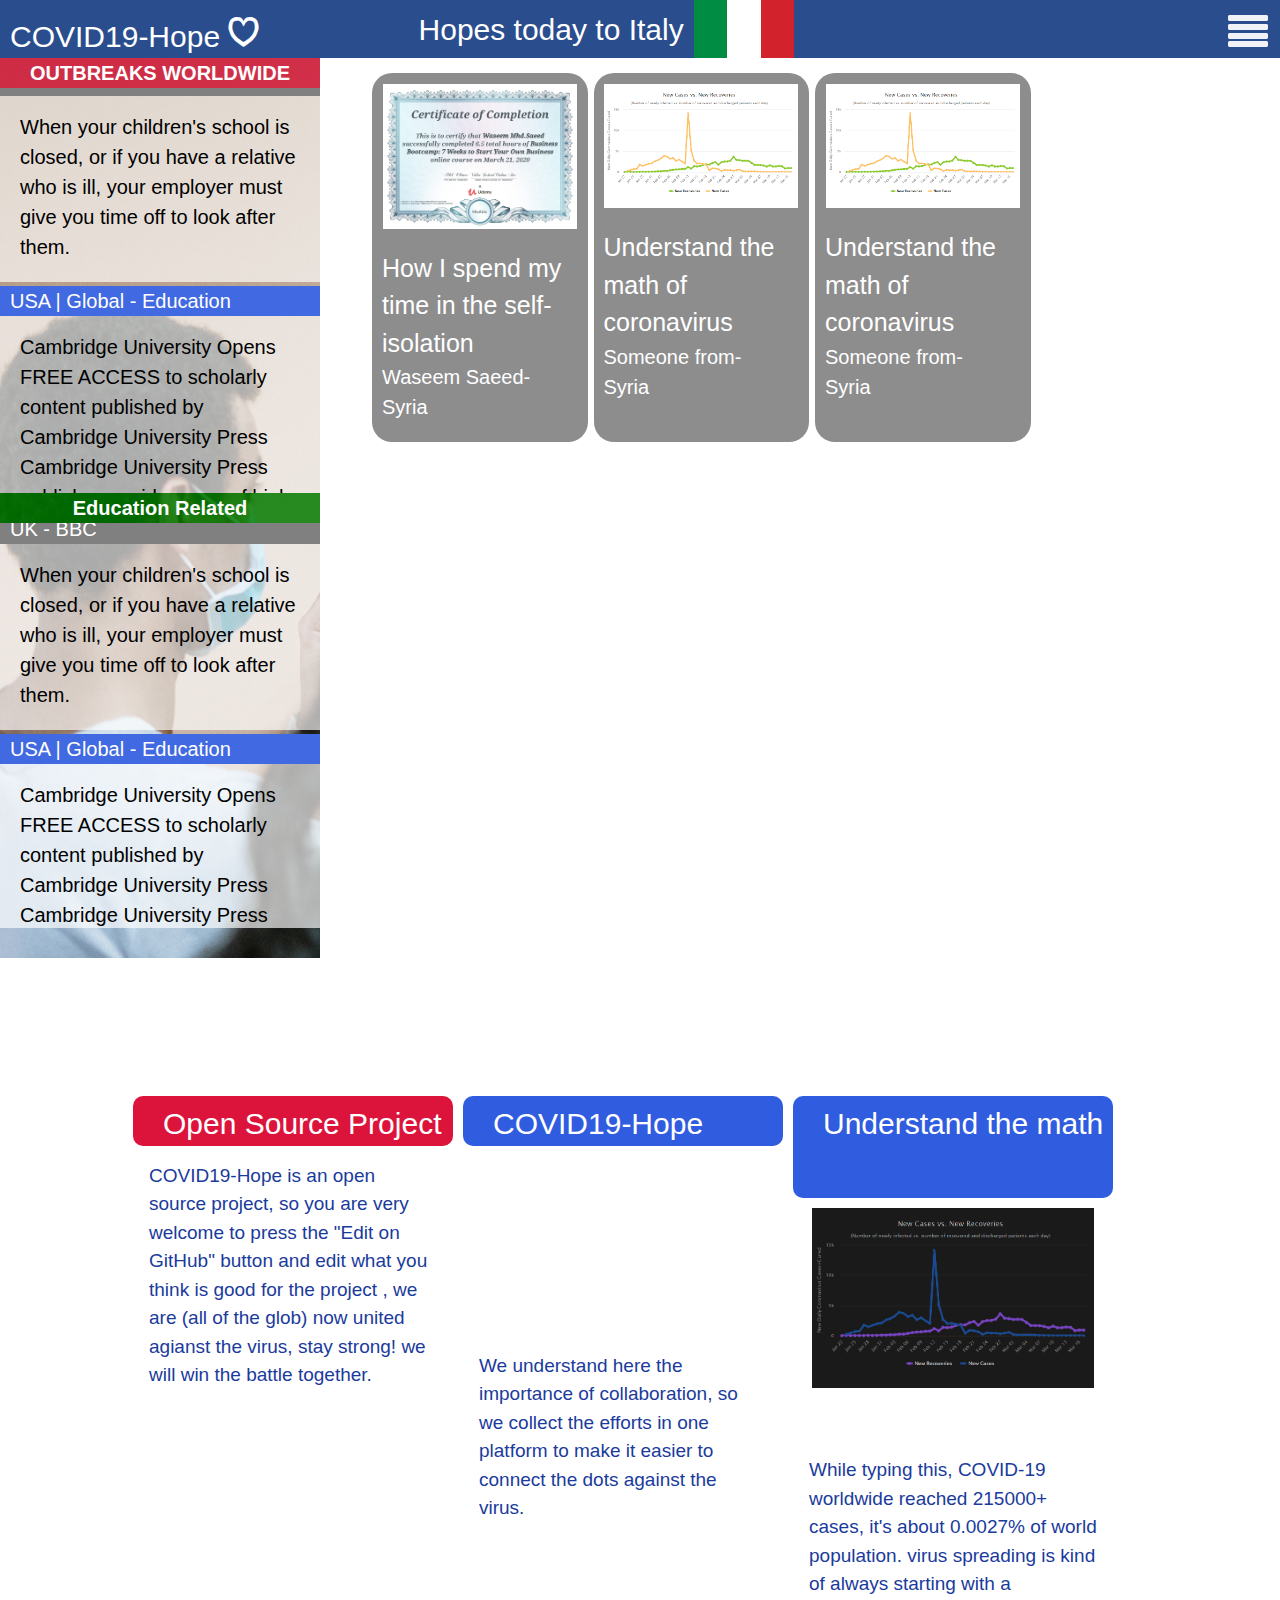
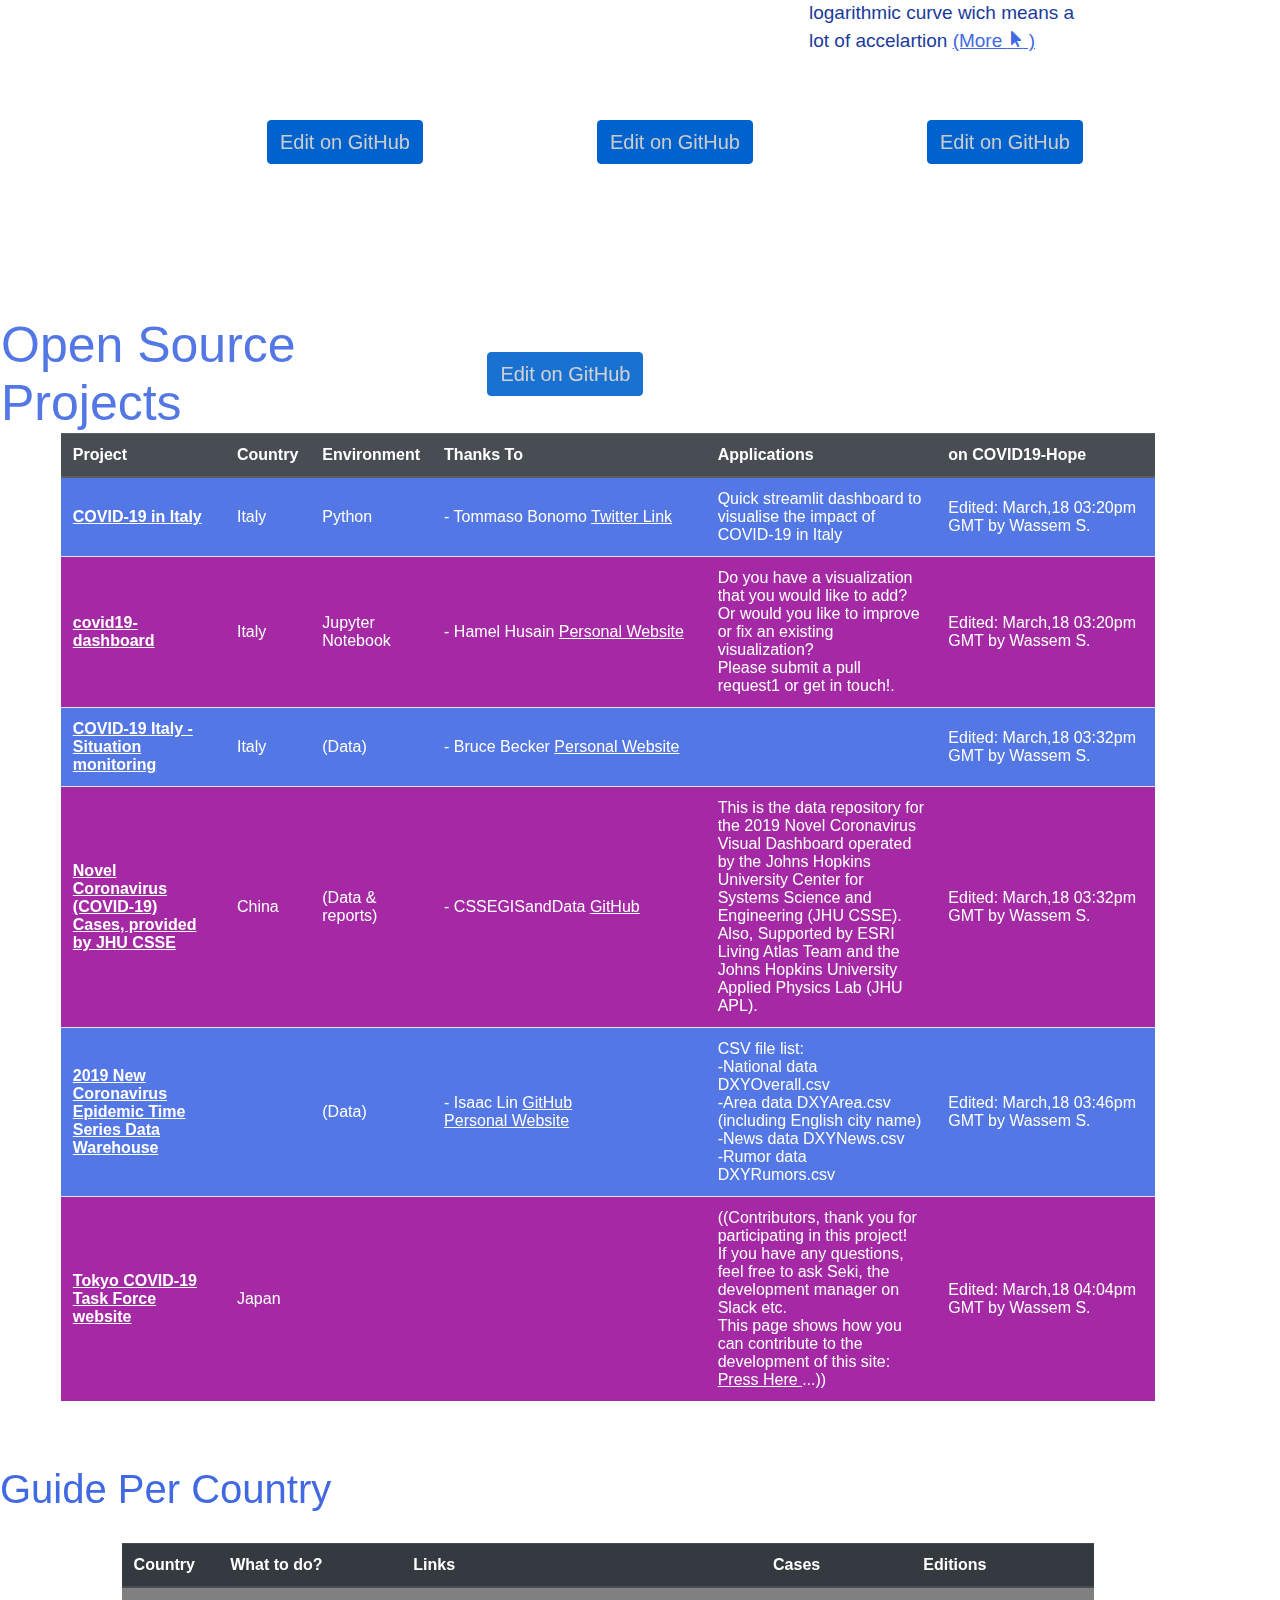
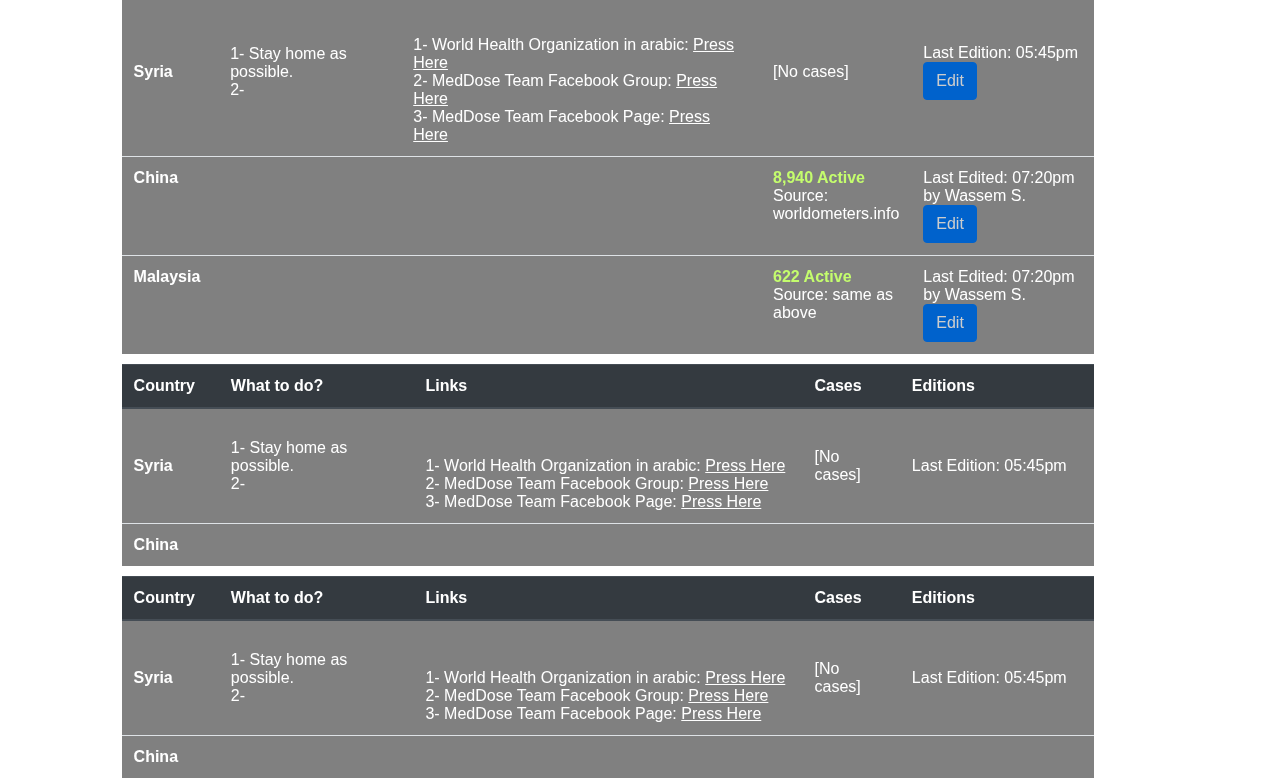
<file: index.htm>
<link rel="stylesheet" href="./font/css/leCafeTech2.css">
<link rel="stylesheet" href="./font/css/cov.css">

<script src="https://ajax.googleapis.com/ajax/libs/jquery/1.12.4/jquery.min.js"></script>
<!-- Latest compiled and minified CSS -->
<link rel="stylesheet" href="https://stackpath.bootstrapcdn.com/bootstrap/4.3.1/css/bootstrap.min.css" integrity="sha384-ggOyR0iXCbMQv3Xipma34MD+dH/1fQ784/j6cY/iJTQUOhcWr7x9JvoRxT2MZw1T" crossorigin="anonymous">
<script src="https://code.jquery.com/jquery-3.3.1.slim.min.js" integrity="sha384-q8i/X+965DzO0rT7abK41JStQIAqVgRVzpbzo5smXKp4YfRvH+8abtTE1Pi6jizo" crossorigin="anonymous"></script>
<script src="https://cdnjs.cloudflare.com/ajax/libs/popper.js/1.14.7/umd/popper.min.js" integrity="sha384-UO2eT0CpHqdSJQ6hJty5KVphtPhzWj9WO1clHTMGa3JDZwrnQq4sF86dIHNDz0W1" crossorigin="anonymous"></script>
<script src="https://stackpath.bootstrapcdn.com/bootstrap/4.3.1/js/bootstrap.min.js" integrity="sha384-JjSmVgyd0p3pXB1rRibZUAYoIIy6OrQ6VrjIEaFf/nJGzIxFDsf4x0xIM+B07jRM" crossorigin="anonymous"></script>

<link rel="stylesheet" href="./style.css">

<body onscroll="sc()">
  <div id="newNav">
    <div id="navBtns">
      <a href="#guide"><button class="new hope-btn navbtn-logo" style="background-color:rgba(220, 20, 60, 1)">Guide by Country</button></a>
      <a href="#open-source-prjs"><button class="hope-btn new navbtn-logo">
          Share-Quarantine!
        </button></a>
      <a href="#open-source-prjs"><button class="new hope-btn navbtn-logo">
          Global Efforts
        </button></a>
    </div>
  </div>

  <div id="navBar" style="font-size: 30px;">
    <p id="headline">COVID19-Hope <span style="font-family: leCafeTech2;">H</span> </p>
    <span id="pray">Hopes today to Italy <img id="flag" src="./italy-flag.jpg" alt=""></span>
    <button class="hope-btn" id="openNav">A</button>
  </div>

  <div id="intro" style="overflow-y: hidden;" class="container">
    <div class="row" style="width: 100vw; margin: 0px; padding: 0px; min-height: 100vh">
      <div id="intro1" class="col-lg-3 col-12" style="overflow: hidden; padding: 0px">
        <div id="outbreak" class="row" style="width: 100%; margin-left: 0px; margin: 0px; height: 90%">
            <div class="outb-cont col-lg-12 col-6" id="outb-cont" style="height: 50%; width: 100%; padding: 0px">
              <p id="outbreak-header" class="outbreak-header">OUTBREAKS WORLDWIDE</p>
              <div id="outbreak-body">
              </div>
            </div>
            <div class="outb-cont col-lg-12 col-6" id="out-edu" style="height: 50%; margin-top: 30px; padding: 0px">
              <p id="outbreak-header" class="outbreak-header" style="background-color: rgba(0, 128, 0, 0.808);">Education Related</p>
              <div id="outbreak-body-edu">
              </div>
            </div>
        </div>
      </div>
      <div id="intro2" class="col-lg-9 col-12" style="position: relative; padding: 5%; padding-top: 1%; background-color: white; height: 100vh">
        <div class="row" id="bloger">
        
        </div>
      </div>
    </div>
  </div>

  <div style="min-height: 100vh; width: 100vw; padding-top: 1.2in; display: grid" id="mainTable">
        <div id="mn-row" class="row" style="width: 100vw; margin-left: 10vw; padding-top: 2vh; height: 90%">
          
          <div id="hope" style="margin: 5px" class="col col-lg-3 col-10">
            <div id="hope-header" style="background-color: crimson;">
              <span>Open Source Project</span>
            </div>
            <p class="hope-content">
              COVID19-Hope is an open source project, so you are very welcome to press the "Edit on GitHub" 
              button and edit what you think is good for the project
              , we are (all of the glob) now united agianst the virus, stay strong! we will win the battle together.
             </p>
            <a style="position: absolute; bottom: 10px; right: 30px" target="_blank" href="https://github.com/WaseemSSaeed/covid19-hope/blob/master/index.htm">
              <button class="btn btn-primary" style="font-size: 20px;">Edit on GitHub</button>
            </a>
          </div>
          
          <div id="hope" style="margin: 5px" class="col col-lg-3 col-10">
            <div id="hope-header">
              <span>COVID19-Hope</span>
            </div>
            <iframe class="hope-img" width="90%" height="180px" style="margin-left: 5%; margin-top: 10px" src="https://www.youtube.com/embed/mOV1aBVYKGA" frameborder="0"
            allow="accelerometer; autoplay; encrypted-media; gyroscope; picture-in-picture" allowfullscreen></iframe>
            <p class="hope-content" id="hc-about">
              <script src="./loads/content-about.js"></script>
            </p>
            <a style="position: absolute; bottom: 10px; right: 30px" target="_blank" href="https://github.com/WaseemSSaeed/covid19-hope/blob/master/loads/content-about.js">
              <button class="btn btn-primary" style="font-size: 20px;">Edit on GitHub</button>
            </a>
          </div>
          
          <div id="hope" style="margin: 5px; display: grid" class="col col-lg-3 col-10">
            <div id="hope-header">
              <span>Understand the math</span>
            </div>
            <img class="hope-img" src="./img/worldometers_graph.PNG" style="filter:invert(90%); height: 180px; margin: auto; margin-top: 10px" alt="">
            <p class="hope-content" style="padding-bottom: 50px;">
              <script src="./loads/hope-content-math.js"></script>
              </p>
            <a style="position: absolute; bottom: 10px; right: 30px" target="_blank" href="https://github.com/WaseemSSaeed/covid19-hope/blob/master/loads/hope-content-math.js">
              <button class="btn btn-primary" style="font-size: 20px;">Edit on GitHub</button>
            </a>
          </div>

        </div>
  </div>

  
  <div id="open-source-prjs" style="position: relative; margin-top: 0px; min-height: 100vh; display: grid; z-index: 1">
    <table>
      <tr>
        <td>
          <span style="font-size: 50px; color: royalblue; margin-bottom: -100px">Open Source Projects</span>
        </td>
        <td style="width: 60%;">
          <a style="float:left" href="https://github.com/WaseemSSaeed/covid19-hope/blob/master/index.htm">
            <button class="btn btn-primary" style="font-size: 20px;">Edit on GitHub</button>
          </a>
        </td>
      </tr>
    </table>

    <div id="tPrjs">
      <table id="prjs" class="table" style="width: 90%; margin: auto; background-color:grey; margin-top: 0px">
        <thead class="thead-dark">
          <tr>
            <th scope="col">Project</th>
            <th scope="col">Country</th>
            <th scope="col">Environment</th>
            <th scope="col">Thanks To</th>
            <th scope="col">Applications</th>
            <th scope="col">on COVID19-Hope</th>
          </tr>
        </thead>
        <tbody style="color: white; z-index: 10">
          <tr id="Tommaso-Bonomo" style="background-color: royalblue">
            <th scope="row" style="width: 15%; vertical-align: middle">
              <a href="https://github.com/tommasobonomo/covid19-italy" target="_blank">
                COVID-19 in Italy
              </a>
            </th>
            <td style="vertical-align: middle;">
              Italy
            </td>
            <td style="vertical-align: middle; width: 5%">
              Python
            </td>
            <td style="width: 25%; vertical-align:middle">
              - Tommaso Bonomo <a target="_blank" href="https://twitter.com/tommybonomo">Twitter Link</a><br>
            </td>
            <td style="vertical-align: middle;">Quick streamlit dashboard to visualise the impact of COVID-19 in Italy
            </td>
            <td style="vertical-align: middle; width: 20%">
              Edited: March,18 03:20pm GMT by Wassem S.
              <br>
            </td>
          </tr>
          <!--=====================================================================================-->
          <tr id="covid19-dashboard" style="background-color:rgb(156, 18, 156)">
            <th scope="row" style="width: 10%; vertical-align: middle">
              <a href="https://github.com/machine-learning-apps/covid19-dashboard" target="_blank">
                covid19-dashboard
              </a>
            </th>
            <td style="vertical-align: middle;">Italy</td>
            <td style="vertical-align: middle">
              Jupyter Notebook
            </td>
            <td style="vertical-align:middle">
              - Hamel Husain <a target="_blank" href="http://hamel.io/">Personal Website</a><br>
            </td>
            <td style="vertical-align: middle;">
              Do you have a visualization that you would like to add? Or would you like to improve or fix an existing visualization?
              <br>Please submit a pull request1 or get in touch!.
            </td>
            <td style="vertical-align: middle; width: 20%">
              Edited: March,18 03:20pm GMT by Wassem S.
              <br>
            </td>
          </tr>
          <!--=====================================================================================-->
          <tr id="covid19-dashboard" style="background-color:royalblue">
            <th scope="row" style="width: 10%; vertical-align: middle">
              <a href="https://github.com/pcm-dpc/COVID-19" target="_blank">
                COVID-19 Italy - Situation monitoring
              </a>
            </th>
            <td style="vertical-align: middle;">Italy</td>
            <td style="vertical-align: middle">
              (Data)
            </td>
            <td style="vertical-align:middle">
              - Bruce Becker <a target="_blank" href="https://brucellino.github.io/">Personal Website</a><br>
            </td>
            <td style="vertical-align: middle;">
              
            </td>
            <td style="vertical-align: middle; width: 20%">
              Edited: March,18 03:32pm GMT by Wassem S.
              <br>
            </td>
          </tr>
          <!--=====================================================================================-->
          <tr id="covid19-dashboard" style="background-color:rgb(156, 18, 156)">
            <th scope="row" style="width: 10%; vertical-align: middle">
              <a href="https://github.com/CSSEGISandData/COVID-19" target="_blank">
                Novel Coronavirus (COVID-19) Cases, provided by JHU CSSE
              </a>
            </th>
            <td style="vertical-align: middle;">
              China
            </td>
            <td style="vertical-align: middle">
              (Data & reports)
            </td>
            <td style="vertical-align:middle">
              - CSSEGISandData <a target="_blank" href="https://github.com/CSSEGISandData">GitHub</a><br>
            </td>
            <td style="vertical-align: middle;">
              This is the data repository for the 2019 Novel Coronavirus Visual Dashboard operated by the
              Johns Hopkins University Center for Systems Science and Engineering (JHU CSSE).
              <br>Also, Supported by ESRI Living Atlas Team and the Johns Hopkins University Applied Physics Lab (JHU APL).
            </td>
            <td style="vertical-align: middle; width: 20%">
              Edited: March,18 03:32pm GMT by Wassem S.
              <br>
            </td>
          </tr>

          <!--=====================================================================================-->
          <tr id="covid19-dashboard" style="background-color: royalblue">
            <th scope="row" style="width: 10%; vertical-align: middle">
              <a href="https://github.com/BlankerL/DXY-COVID-19-Data" target="_blank">
                2019 New Coronavirus Epidemic Time Series Data Warehouse
              </a>
            </th>
            <td style="vertical-align: middle;">
              
            </td>
            <td style="vertical-align: middle">
              (Data)
            </td>
            <td style="vertical-align:middle">
              - Isaac Lin <a target="_blank" href="https://github.com/BlankerL">GitHub</a><br>
              <a target="_blank" href="https://isaaclin.cn/">Personal Website</a>
            </td>
            <td style="vertical-align: middle;">
              CSV file list:<br>
              -National data DXYOverall.csv<br>
              -Area data DXYArea.csv (including English city name)<br>
              -News data DXYNews.csv<br>
              -Rumor data DXYRumors.csv<br>
            </td>
            <td style="vertical-align: middle; width: 20%">
              Edited: March,18 03:46pm GMT by Wassem S.
              <br>
            </td>
          </tr>

          <!--=====================================================================================-->
          <tr id="covid19-dashboard" style="background-color: rgb(156, 18, 156)">
            <th scope="row" style="width: 10%; vertical-align: middle">
              <a href="https://github.com/tokyo-metropolitan-gov/covid19/blob/development/README_EN.md" target="_blank">
                Tokyo COVID-19 Task Force website
              </a>
            </th>
            <td style="vertical-align: middle;">
              Japan
            </td>
            <td style="vertical-align: middle">
              
            </td>
            <td style="vertical-align:middle">
              
            </td>
            <td style="vertical-align: middle;">
              ((Contributors, thank you for participating in this project!
              <br>If you have any questions, feel free to ask Seki, the development manager on Slack etc.
              <br>This page shows how you can contribute to the development of this site: <a href="https://github.com/tokyo-metropolitan-gov/covid19/blob/development/.github/CONTRIBUTING_EN.md" target="_blank">
                Press Here
              </a>...))
            </td>
            <td style="vertical-align: middle; width: 20%">
              Edited: March,18 04:04pm GMT by Wassem S.
              <br>
            </td>
          </tr>
        </tbody>
      </table>
    </div>
    
  </div>

  <div id="guide" style="position: relative; margin-top: 0px; height: 100vh; display: grid; z-index: 1">
    <span style="font-size: 40px; color: royalblue">Guide Per Country</span><br>
    <div id="tGuide">
      <table id="asia" class="table" style="width: 80%; margin: auto; background-color:grey; margin-bottom: 10px">
        <thead class="thead-dark">
          <tr>
            <th scope="col">Country</th>
            <th scope="col">What to do?</th>
            <th scope="col">Links</th>
            <th scope="col">Cases</th>
            <th scope="col">Editions</th>
          </tr>
        </thead>
        <tbody style="color: white; z-index: 10">
          <tr id="syria">
            <th scope="row" style="width: 10%; vertical-align: middle">Syria</th>
            <td style="vertical-align: middle; width: 20%">
              1- Stay home as possible.<br>
              2- 
            </td>
            <td style="width: 40%;"><br><br>
              1- World Health Organization in arabic: <a target="_blank" href="https://www.who.int/ar">Press Here</a><br>
              2- MedDose Team Facebook Group: <a target="_blank" href="https://facebook.com/groups/206948352678186">Press Here</a><br>
              3- MedDose Team Facebook Page: <a target="_blank" href="https://facebook.com/medicine.pharma.dentist/">Press Here</a><br>
            </td>
            <td style="vertical-align: middle;">[No cases]</td>
            <td style="vertical-align: middle; width: 20%">
              Last Edition: 05:45pm
              <br>
              <a href="https://github.com/WaseemSSaeed/covid19-hope/blob/master/index.htm"><button class="btn btn-primary">Edit</button></a>
            </td>
          </tr>
          <tr id="china">
            <th scope="row">China</th>
            <td></td>
            <td></td>
            <td>
              <span style="font-weight: bold; color:rgb(196, 253, 109)"> 8,940	Active</span><br>
              Source: worldometers.info
            </td>
            <td>
              Last Edited: 07:20pm<br>
              by Wassem S.<br>
              <a href="https://github.com/WaseemSSaeed/covid19-hope/blob/master/index.htm"><button class="btn btn-primary">Edit</button></a>
            </td>
          </tr>
          <tr id="malaysia">
            <th scope="row">Malaysia</th>
            <td></td>
            <td></td>
            <td>
              <span style="font-weight: bold; color:rgb(196, 253, 109)"> 622	Active</span><br>
              Source: same as above
            </td>
            <td>
              Last Edited: 07:20pm<br>
              by Wassem S.<br>
              <a href="https://github.com/WaseemSSaeed/covid19-hope/blob/master/index.htm"><button class="btn btn-primary">Edit</button></a>
            </td>
          </tr>
        </tbody>
      </table>

      <table id="africa" class="table" style="width: 80%; margin: auto; margin-top: 0px; background-color:grey; margin-bottom: 10px">
        <thead class="thead-dark">
          <tr>
            <th scope="col">Country</th>
            <th scope="col">What to do?</th>
            <th scope="col">Links</th>
            <th scope="col">Cases</th>
            <th scope="col">Editions</th>
          </tr>
        </thead>
        <tbody style="color: white; z-index: 10">
          <tr>
            <th scope="row" style="width: 10%; vertical-align: middle">Syria</th>
            <td style="vertical-align: middle; width: 20%">
              1- Stay home as possible.<br>
              2- 
            </td>
            <td style="width: 40%;"><br><br>
              1- World Health Organization in arabic: <a target="_blank" href="https://www.who.int/ar">Press Here</a><br>
              2- MedDose Team Facebook Group: <a target="_blank" href="https://facebook.com/groups/206948352678186">Press Here</a><br>
              3- MedDose Team Facebook Page: <a target="_blank" href="https://facebook.com/medicine.pharma.dentist/">Press Here</a><br>
            </td>
            <td style="vertical-align: middle;">[No cases]</td>
            <td style="vertical-align: middle; width: 20%">Last Edition: 05:45pm</td>
          </tr>
          <tr>
            <th scope="row">China</th>
            <td></td>
            <td></td>
            <td></td>
            <td></td>
          </tr>
        </tbody>
      </table>

      <table id="europe" class="table" style="width: 80%; margin: auto; margin-top: 0px; background-color:grey">
        <thead class="thead-dark">
          <tr>
            <th scope="col">Country</th>
            <th scope="col">What to do?</th>
            <th scope="col">Links</th>
            <th scope="col">Cases</th>
            <th scope="col">Editions</th>
          </tr>
        </thead>
        <tbody style="color: white; z-index: 10">
          <tr>
            <th scope="row" style="width: 10%; vertical-align: middle">Syria</th>
            <td style="vertical-align: middle; width: 20%">
              1- Stay home as possible.<br>
              2- 
            </td>
            <td style="width: 40%;"><br><br>
              1- World Health Organization in arabic: <a target="_blank" href="https://www.who.int/ar">Press Here</a><br>
              2- MedDose Team Facebook Group: <a target="_blank" href="https://facebook.com/groups/206948352678186">Press Here</a><br>
              3- MedDose Team Facebook Page: <a target="_blank" href="https://facebook.com/medicine.pharma.dentist/">Press Here</a><br>
            </td>
            <td style="vertical-align: middle;">[No cases]</td>
            <td style="vertical-align: middle; width: 20%">Last Edition: 05:45pm</td>
          </tr>
          <tr>
            <th scope="row">China</th>
            <td></td>
            <td></td>
            <td></td>
            <td></td>
          </tr>
        </tbody>
      </table>
    </div>
    
  </div>
</body>

<script src="https://ajax.googleapis.com/ajax/libs/jquery/3.4.1/jquery.min.js"></script>
<script src="./loads/news/newsData.js"></script>
<script>
  var i = 0;
  while(i != nData.length){
    document.getElementById('outbreak-body').innerHTML += '\
                          <a style="text-decoration: unset" target="_blank" href="'+nData[i][3]+'">\
                          <div class="update" id="update">\
                            <p id="uph'+i+'" class="up-headline">' + nData[i][0] + ' - '+ nData[i][1] + '</p>\
                            <p class="up-content">' + nData[i][2] + '</p>\
                          </div></a>\
                          ';
    if(nData[i][4] == 'star'){
      id = "uph"+i;
      document.getElementById(id).style.backgroundColor = "crimson";
    }
    if(nData[i][4] == 'edu'){
      id = "uph"+i;
      document.getElementById(id).style.backgroundColor = "royalblue";
    }
    i++;
  }

  var i = 0;
  while(i != blogData.length){
    document.getElementById('bloger').innerHTML += '\
                              <div class="col-lg-3 col-5 hopeBlog">\
                                <img src="'+blogData[i][4]+'" style="width: 90%; margin: 5%" alt="">\
                                <div class="hopeBlog-header">\
                                  <a style="text-decoration: unset" target="_blank" href="'+blogData[i][3]+'">\
                                    <span class="hopeBlog-title">'+blogData[i][0]+'</span>\
                                    <span class="hopeBlog-subtitle">'+blogData[i][1] +'-'+ blogData[i][2]+'</span>\
                                  </a>\
                                </div>\
                              </div>';
                              i++;
  }

  var i = 0;
  while(i != nData.length){
    document.getElementById('outbreak-body-edu').innerHTML += '\
                          <a style="text-decoration: unset" target="_blank" href="'+nData[i][3]+'">\
                          <div class="update-edu" id="update-edu">\
                            <p id="uphedu'+i+'" class="up-headline">' + nData[i][0] + ' - '+ nData[i][1] + '</p>\
                            <p class="up-content">' + nData[i][2] + '</p>\
                          </div></a>\
                          ';
    if(nData[i][4] == 'star'){
      id = "uphedu"+i;
      document.getElementById(id).style.backgroundColor = "crimson";
    }
    if(nData[i][4] == 'edu'){
      id = "uphedu"+i;
      document.getElementById(id).style.backgroundColor = "royalblue";
    }
    i++;
  }
</script>
<script>
  function sc(){
    if($('body').scrollTop() > 50){
      document.getElementById('navBar').style.opacity = '90%';
    } if($('body').scrollTop() > 400){ 
      document.getElementById('navBar').style.opacity = '80%';
    } if($('body').scrollTop() > 600){ 
      document.getElementById('navBar').style.opacity = '70%';
    } if($('body').scrollTop() < 50) {
      document.getElementById('navBar').style.opacity = '100%';
    }
  }
  $('#newNav').hide(1);
  $('.new').click(function(){
    $('#newNav').slideUp(1000);
  });
  $('#openNav').click(function(){
    $('#newNav').slideDown(1000);
  });
  $('#newNav').click(function(){
    $('#newNav').slideUp(1000);
  });
  var s = 2;
  var sedu = 1;
  var ref = 1;
  var posEdu = 0;
  var fr = 290;
  setInterval(function(){
    document.getElementById("outbreak-body").scrollBy(0, s, {behavior: 'smooth'});
    document.getElementById("outbreak-body-edu").scrollBy(0, sedu, {behavior: 'smooth'});
    posEdu+=sedu;
    if($('#outbreak-body').scrollTop() > $('#outbreak').height()+fr) {
      setTimeout(function(){
          document.getElementById("outbreak-body").scrollTo(0, 0, {behavior: 'smooth'});
      },10);
    }
    if($('#outbreak-body-edu').scrollTop() > $('#outbreak').height()+fr) {
      setTimeout(function(){
          document.getElementById("outbreak-body-edu").scrollTo(0, 0, {behavior: 'smooth'});
      },10);
    }
},60);
  $('.update').mouseover(function(){
    s = 0;
  });
  $('.update').mouseleave(function(){
    s = ref;
  });
  $('.update-edu').mouseover(function(){
    sedu = 0;
  });
  $('.update-edu').mouseleave(function(){
    sedu = ref;
  });
  var isMobile = false; //initiate as false
  // device detection
  if(/(android|bb\d+|meego).+mobile|avantgo|bada\/|blackberry|blazer|compal|elaine|fennec|hiptop|iemobile|ip(hone|od)|ipad|iris|kindle|Android|Silk|lge |maemo|midp|mmp|netfront|opera m(ob|in)i|palm( os)?|phone|p(ixi|re)\/|plucker|pocket|psp|series(4|6)0|symbian|treo|up\.(browser|link)|vodafone|wap|windows (ce|phone)|xda|xiino/i.test(navigator.userAgent) 
      || /1207|6310|6590|3gso|4thp|50[1-6]i|770s|802s|a wa|abac|ac(er|oo|s\-)|ai(ko|rn)|al(av|ca|co)|amoi|an(ex|ny|yw)|aptu|ar(ch|go)|as(te|us)|attw|au(di|\-m|r |s )|avan|be(ck|ll|nq)|bi(lb|rd)|bl(ac|az)|br(e|v)w|bumb|bw\-(n|u)|c55\/|capi|ccwa|cdm\-|cell|chtm|cldc|cmd\-|co(mp|nd)|craw|da(it|ll|ng)|dbte|dc\-s|devi|dica|dmob|do(c|p)o|ds(12|\-d)|el(49|ai)|em(l2|ul)|er(ic|k0)|esl8|ez([4-7]0|os|wa|ze)|fetc|fly(\-|_)|g1 u|g560|gene|gf\-5|g\-mo|go(\.w|od)|gr(ad|un)|haie|hcit|hd\-(m|p|t)|hei\-|hi(pt|ta)|hp( i|ip)|hs\-c|ht(c(\-| |_|a|g|p|s|t)|tp)|hu(aw|tc)|i\-(20|go|ma)|i230|iac( |\-|\/)|ibro|idea|ig01|ikom|im1k|inno|ipaq|iris|ja(t|v)a|jbro|jemu|jigs|kddi|keji|kgt( |\/)|klon|kpt |kwc\-|kyo(c|k)|le(no|xi)|lg( g|\/(k|l|u)|50|54|\-[a-w])|libw|lynx|m1\-w|m3ga|m50\/|ma(te|ui|xo)|mc(01|21|ca)|m\-cr|me(rc|ri)|mi(o8|oa|ts)|mmef|mo(01|02|bi|de|do|t(\-| |o|v)|zz)|mt(50|p1|v )|mwbp|mywa|n10[0-2]|n20[2-3]|n30(0|2)|n50(0|2|5)|n7(0(0|1)|10)|ne((c|m)\-|on|tf|wf|wg|wt)|nok(6|i)|nzph|o2im|op(ti|wv)|oran|owg1|p800|pan(a|d|t)|pdxg|pg(13|\-([1-8]|c))|phil|pire|pl(ay|uc)|pn\-2|po(ck|rt|se)|prox|psio|pt\-g|qa\-a|qc(07|12|21|32|60|\-[2-7]|i\-)|qtek|r380|r600|raks|rim9|ro(ve|zo)|s55\/|sa(ge|ma|mm|ms|ny|va)|sc(01|h\-|oo|p\-)|sdk\/|se(c(\-|0|1)|47|mc|nd|ri)|sgh\-|shar|sie(\-|m)|sk\-0|sl(45|id)|sm(al|ar|b3|it|t5)|so(ft|ny)|sp(01|h\-|v\-|v )|sy(01|mb)|t2(18|50)|t6(00|10|18)|ta(gt|lk)|tcl\-|tdg\-|tel(i|m)|tim\-|t\-mo|to(pl|sh)|ts(70|m\-|m3|m5)|tx\-9|up(\.b|g1|si)|utst|v400|v750|veri|vi(rg|te)|vk(40|5[0-3]|\-v)|vm40|voda|vulc|vx(52|53|60|61|70|80|81|83|85|98)|w3c(\-| )|webc|whit|wi(g |nc|nw)|wmlb|wonu|x700|yas\-|your|zeto|zte\-/i.test(navigator.userAgent.substr(0,4))) { 
      isMobile = true;
      s = 5;
      sedu = 4;
      ref = 5;
      fr = 920;

      var x = document.getElementsByTagName("button");
      var i;
      for (i = 0; i < x.length; i++) {
        x[i].style.fontSize = "30px";
      }

      /*var newsUpdate = document.getElementById("outbreak");
      newsUpdate.id  = "outbreak";
      document.getElementById("intro2").appendChild(newsUpdate);*/
      document.getElementById("outbreak").style.height = "90%";
      document.getElementById("outbreak").style.marginLeft = "0%";
      document.getElementById('outbreak').style.width = "100%";
      document.getElementById('outbreak').style.padding = "0px";
      document.getElementById('outbreak').style.paddingTop = "50px";

      //document.getElementById("btn-get-started").style.fontSize = "50px";
      
      document.getElementById("pray").style.paddingTop = "10px";
      document.getElementById("openNav").style.height = "1in";
      document.getElementById("openNav").style.fontSize = "50px";

      document.getElementById('out-edu').style.marginTop = '0px';
      document.getElementById('out-edu').style.height = '92%';
      document.getElementById('outb-cont').style.height = '92%';
      document.getElementById('outbreak-body').classList += 'mob';
      document.getElementById('outbreak-body-edu').classList += 'mob';

      var x = document.getElementsByClassName("outbreak-header");
      var i;
      for (i = 0; i < x.length; i++) {
        x[i].style.fontSize = "30px";
      }

      var x = document.getElementsByClassName("hopeBlog-title");
      var i;
      for (i = 0; i < x.length; i++) {
        x[i].style.fontSize = "35px";
        x[i].style.padding = "30px";
        x[i].style.paddingTop = "0px";
      }
      document.getElementById('navBar').style.height = '1in';
      document.getElementById('navBar').style.fontSize = '35px';
      document.getElementById('navBar').style.paddingTop = '10px';
      document.getElementById('navBtns').style.width = '80%';
      document.getElementById('navBtns').style.padding = '10%';
      document.getElementById('navBtns').style.paddingTop = '20%';
      document.getElementById('navBtns').style.paddingBottom = '20%';
      var x = document.getElementsByClassName("new");
      var i;
      for (i = 0; i < x.length; i++) {
        x[i].style.fontSize = "55px";
        x[i].style.width = "90%";
        x[i].style.height = "fit-content";
      }

      document.getElementById("open-source-prjs").style.paddingTop = "100px";
      document.getElementById("prjs").style.fontSize = "30px";
      document.getElementById("tPrjs").style.overflowX = "scroll";
      document.getElementById("tPrjs").style.padding = "20px";

      document.getElementById("asia").style.fontSize = "30px";
      document.getElementById("africa").style.fontSize = "30px";
      document.getElementById("europe").style.fontSize = "30px";

      document.getElementById('guide').style.paddingTop = '100px';
      document.getElementById("tGuide").style.overflowX = "scroll";
      document.getElementById("tGuide").style.padding = "20px";


      document.getElementById("intro1").style.height = "25vh";
      document.getElementById("intro1").style.paddingBottom = "1in";
      document.getElementById("intro2").style.height = "75vh";
      document.getElementById("intro1").style.backgroundPositionY = "unset";
      document.getElementById("intro1").style.backgroundPositionX = "unset";
      document.getElementById("intro1").style.backgroundSize = "cover";

      

      var x = document.getElementsByClassName("up-content");
      var i;
      for (i = 0; i < x.length; i++) {
        x[i].style.fontSize = "30px";
      }

      var x = document.getElementsByClassName("update");
      var i;
      for (i = 0; i < x.length; i++) {
        x[i].style.marginTop = "30px";
      }
      var x = document.getElementsByClassName("up-headline");
      var i;
      for (i = 0; i < x.length; i++) {
        x[i].style.fontSize = "30px";
      }
      var x = document.getElementsByClassName("hope-content");
      var i;
      for (i = 0; i < x.length; i++) {
        x[i].style.fontSize = "35px";
      }
      var x = document.getElementsByClassName("hope-img");
      var i;
      for (i = 0; i < x.length; i++) {
        x[i].style.height = "300px";
      }
  }
$(document).ready(function(){
  // Add smooth scrolling to all links
  $("a").on('click', function(event) {
    // Make sure this.hash has a value before overriding default behavior
    if (this.hash !== "") {
      // Prevent default anchor click behavior
      event.preventDefault();
      // Store hash
      var hash = this.hash;
      // Using jQuery's animate() method to add smooth page scroll
      // The optional number (800) specifies the number of milliseconds it takes to scroll to the specified area
      $('html, body').animate({
        scrollTop: $(hash).offset().top
      }, 900, function(){
        // Add hash (#) to URL when done scrolling (default click behavior)
        window.location.hash = hash;
      });
    } // End if
  });
});
</script>
</file>
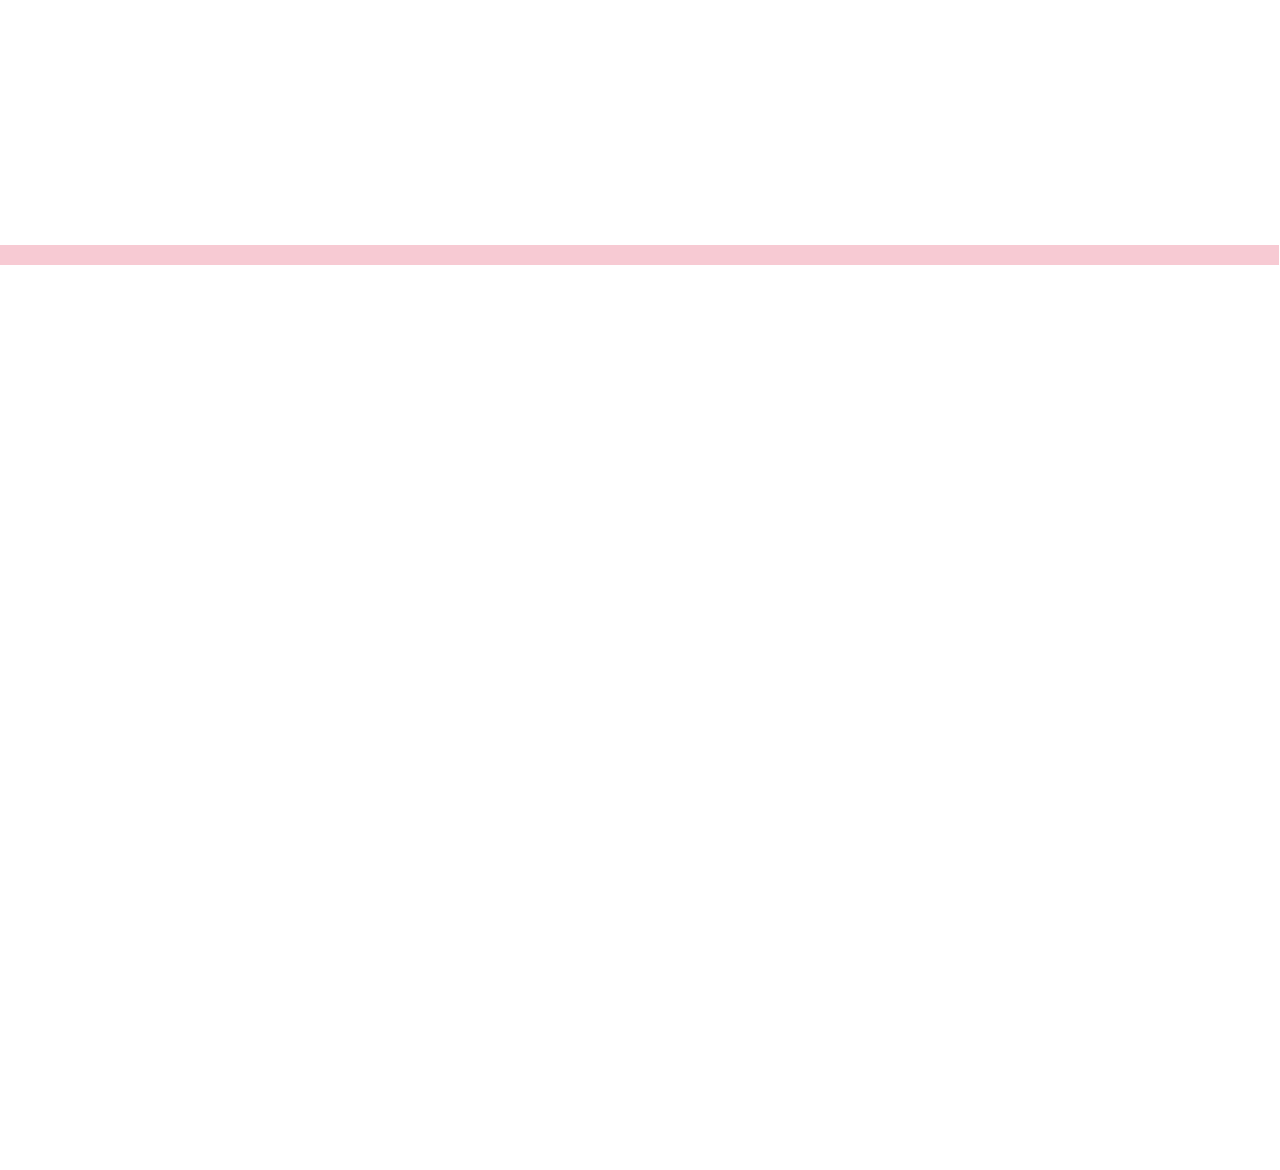
<file: index-ar.htm>
<link rel="stylesheet" href="./font/css/leCafeTech2.css">
<script src="https://ajax.googleapis.com/ajax/libs/jquery/1.12.4/jquery.min.js"></script>
<!-- Latest compiled and minified CSS -->
<link rel="stylesheet" href="https://stackpath.bootstrapcdn.com/bootstrap/4.3.1/css/bootstrap.min.css" integrity="sha384-ggOyR0iXCbMQv3Xipma34MD+dH/1fQ784/j6cY/iJTQUOhcWr7x9JvoRxT2MZw1T" crossorigin="anonymous">
<script src="https://code.jquery.com/jquery-3.3.1.slim.min.js" integrity="sha384-q8i/X+965DzO0rT7abK41JStQIAqVgRVzpbzo5smXKp4YfRvH+8abtTE1Pi6jizo" crossorigin="anonymous"></script>
<script src="https://cdnjs.cloudflare.com/ajax/libs/popper.js/1.14.7/umd/popper.min.js" integrity="sha384-UO2eT0CpHqdSJQ6hJty5KVphtPhzWj9WO1clHTMGa3JDZwrnQq4sF86dIHNDz0W1" crossorigin="anonymous"></script>
<script src="https://stackpath.bootstrapcdn.com/bootstrap/4.3.1/js/bootstrap.min.js" integrity="sha384-JjSmVgyd0p3pXB1rRibZUAYoIIy6OrQ6VrjIEaFf/nJGzIxFDsf4x0xIM+B07jRM" crossorigin="anonymous"></script>

<link rel="stylesheet" href="./style.css">

<body dir="rtl" style="font-family: Janna LT; text-align: right">
  <div id="navBar" style="text-align: right;" dir="rtl">
    <p id="headline" style="font-family: Janna LT;">كوفيد19-أمل <span style="font-family: leCafeTech2;">H</span> </p>
    <span id="pray">الآمال اليوم لإيطاليا <img id="flag" src="./italy-flag.jpg" alt=""></span>
  </div>
  <div style="text-align: right;" id="navBar2">
    <div class="dropdown" style="text-align: right; width:fit-content; margin: none; padding: none; float: right; margin-left: 5px; margin-top: 2px">
      <button style="margin: 0px" class="btn btn-important dropdown-toggle" type="button" id="dropdownMenuButton" data-toggle="dropdown" aria-haspopup="true" aria-expanded="false">
        معلومات هامة
      </button>
      <div style="text-align: right;" class="dropdown-menu" aria-labelledby="dropdownMenuButton">
        <a class="dropdown-item" href="#">آسيا</a>
        <a class="dropdown-item" href="#">أوروبا</a>
        <a class="dropdown-item" href="#">أفريقيا</a>
        <a class="dropdown-item" href="#">أمريكا الشمالية</a>
        <a class="dropdown-item" href="#">أمريكا الجنوبية</a>
        <a class="dropdown-item" href="#">أستراليا</a>
      </div>
    </div>
    <div class="dropdown" style="width:fit-content; margin: none; padding: none; float:right; margin-left: 5px; margin-top: 2px">
      <button class="btn btn-secondary dropdown-toggle" type="button" id="dropdownMenuButton" data-toggle="dropdown" aria-haspopup="true" aria-expanded="false">
        ساهم
      </button>
      <div style="text-align: right;" class="dropdown-menu" aria-labelledby="dropdownMenuButton">
        <a class="dropdown-item" href="#">تطوع</a>
        <a class="dropdown-item" href="#">أرسل قصتك</a>
        <a class="dropdown-item" href="#">ريبورتاج</a>
        <a class="dropdown-item" href="#">صمم مساهمتك!</a>
      </div>
    </div>
    <div class="dropdown" style="width:fit-content; margin: none; padding: none; float:right; margin-left: 5px; margin-top: 2px">
      <button class="btn btn-secondary dropdown-toggle" type="button" id="dropdownMenuButton" data-toggle="dropdown" aria-haspopup="true" aria-expanded="false">
        جهود عالمية
      </button>
      <div style="text-align: right;" class="dropdown-menu" aria-labelledby="dropdownMenuButton">
        <a class="dropdown-item" href="#">مشاريع مفتوحة المصدر</a>
        <a class="dropdown-item" href="#">شكر!</a>
        <a class="dropdown-item" href="#">قائمة الشرف لهذا المشروع</a>
        <a class="dropdown-item" href="#">أخبرنا خاصتك</a>
      </div>
    </div>
  </div>

  <table id="mainTable">
    <tr>
      <td>
        <div id="topBar">          <!--
          <p style="font-family: Janna LT;">مشروع مفتوح المصدر</p>

          <p>Free OpenSource Platfrom to give hope to each other</p>
          <p>We are here to make you feel better!</p>
          <p>We are here to help you making other people feel better</p>-->
        </div>
      </td>
    </tr>
    <tr><!--
      <td>
        <div id="content" class="container">
          <div class="row">

            <div id="hope" class="col col-xlg-3 col-lg-3 col-md-5 col-sm-5 col-xsm-10">
              <img src="https://raw.githubusercontent.com/hopeuper/covid19-hope/master/img/%E2%80%ABclick2houston.png" style="width: 80%; margin: 5%; margin-left: 10%;" alt="">
              <p id="hope-title">Hopeful Experience via click2houston.com</p>
            </div>

            <div id="hope" class="col col-xlg-3 col-lg-3 col-md-5 col-sm-5 col-xsm-10">
              <iframe style="margin: 5%; margin-left: 10%" width="80%" height="200"
                src="https://www.youtube.com/embed/EDpAA1ib884?start=10"
                frameborder="0" allow="accelerometer; autoplay; encrypted-media; gyroscope; picture-in-picture" allowfullscreen>
              </iframe>
              <p id="hope-title">Big Hope, Just Wait!</p>
            </div>

            <div id="hope" class="col col-xlg-3 col-lg-3 col-md-5 col-sm-5 col-xsm-10">
              <img src="https://raw.githubusercontent.com/hopeuper/covid19-hope/master/img/%E2%80%ABclick2houston.png" style="width: 80%; margin: 5%; margin-left: 10%;" alt="">
              <p id="hope-title">Hopeful Experience via click2houston.com</p>
            </div>

            <div id="hope" class="col col-xlg-3 col-lg-3 col-md-5 col-sm-5 col-xsm-10">
              <iframe style="margin: 5%; margin-left: 10%" width="80%" height="200"
                src="https://www.youtube.com/embed/EDpAA1ib884?start=10"
                frameborder="0" allow="accelerometer; autoplay; encrypted-media; gyroscope; picture-in-picture" allowfullscreen>
              </iframe>
              <p id="hope-title">Big Hope, Just Wait!</p>
            </div>
            <div id="hope" class="col col-xlg-3 col-lg-3 col-md-5 col-sm-5 col-xsm-10">
              <img src="https://raw.githubusercontent.com/hopeuper/covid19-hope/master/img/%E2%80%ABclick2houston.png" style="width: 80%; margin: 5%; margin-left: 10%;" alt="">
              <p id="hope-title">Hopeful Experience via click2houston.com</p>
            </div>

            <div id="hope" class="col col-xlg-3 col-lg-3 col-md-5 col-sm-5 col-xsm-10">
              <iframe style="margin: 5%; margin-left: 10%" width="80%" height="200"
                src="https://www.youtube.com/embed/EDpAA1ib884?start=10"
                frameborder="0" allow="accelerometer; autoplay; encrypted-media; gyroscope; picture-in-picture" allowfullscreen>
              </iframe>
              <p id="hope-title">Big Hope, Just Wait!</p>
            </div>
            
          </div>
        </div>
        -->
        <div id="soon">
          <span style="line-height: 100px">كوفيد19-أمل&nbsp;&nbsp;<span style="font-family: leCafeTech2; display:inline">H</span></span>
          <span>سيتم رفع كامل الموقع خلال 48 ساعة</span>
        </div>
     </td>
    </tr>
  </table>
</body>
</file>
<file: font/css/leCafeTech2.css>
/* Generated by Glyphter (http://www.glyphter.com) on  Sun Mar 08 2020*/
@font-face {
    font-family: 'leCafeTech2';
    src: url('../fonts/leCafeTech2.eot');
    src: url('../fonts/leCafeTech2.eot?#iefix') format('embedded-opentype'),
         url('../fonts/leCafeTech2.woff') format('woff'),
         url('../fonts/leCafeTech2.ttf') format('truetype'),
         url('../fonts/leCafeTech2.svg#leCafeTech2') format('svg');
    font-weight: normal;
    font-style: normal;
}
[class*='icon-']:before{
	display: inline-block;
   font-family: 'leCafeTech2';
   font-style: normal;
   font-weight: normal;
   line-height: 1;
   -webkit-font-smoothing: antialiased;
   -moz-osx-font-smoothing: grayscale
}
</file>
<file: font/css/cov.css>
/* Generated by Glyphter (http://www.glyphter.com) on  Sun Mar 22 2020*/
@font-face {
    font-family: 'cov';
    src: url('../fonts/cov.eot');
    src: url('../fonts/cov.eot?#iefix') format('embedded-opentype'),
         url('../fonts/cov.woff') format('woff'),
         url('../fonts/cov.ttf') format('truetype'),
         url('../fonts/cov.svg#cov') format('svg');
    font-weight: normal;
    font-style: normal;
}
[class*='icon-']:before{
	display: inline-block;
   font-family: 'cov';
   font-style: normal;
   font-weight: normal;
   line-height: 1;
   -webkit-font-smoothing: antialiased;
   -moz-osx-font-smoothing: grayscale
}
</file>
<file: style.css>
body{
    margin: 0px;
    padding: 0px;
    width: 100vw;
    overflow-x: hidden;
    background-color: gray;
    background-color: rgb(82, 81, 81);
    background-color: rgb(218, 19, 59);
    background-color: rgb(40, 64, 136);
    background-color: white;
    z-index: 1;
    padding-right: 5%;
    scrollbar-base-color: teal;
}
.btn-primary{
    filter: brightness(0.8);
}
#intro{
    min-height: 100vh;
    margin-bottom: 100px;
    width: 100vw;
    padding: 0px;
    margin: 0px;
    margin-left: 0px;
    padding-top: 0.6in;
    color: white;
    overflow: hidden;

}
#intro1{
    background: url(./img/people-taking-picture-of-a-painting-of-mona-lisa-with-face-3957980.jpg);
    background-size: auto 130%;
    background-position-y: -150px;
    background-position-x: -100px;
}
td{
    vertical-align: middle;
}
button{
    cursor: pointer;
    filter: opacity(93%);
}
button:hover{
    filter: opacity(100%);
}
a{
    color: white;
    text-decoration: underline;
}

.btn-get-started{
    font-size: 40px;
    
}
.dropdown-menu a{
    text-decoration: none;
}
#navBar /*,#navBar2*/{
    position: fixed;
    z-index: 2;
    height: 0.6in;
    background-color: rgb(31, 114, 23);
    background-color: crimson;
    background-color: rgba(65, 105, 225);
    background-color: hsl(219, 54%, 36%);
    width: 109vw;
    margin: 0px;
    display: grid;
    grid-template-columns: 30% 60% 10%;
    overflow-y: hidden;
}/*
#navBar2{
    top: 0.6in;
    display: block;
    background-color: rgba(255, 255, 255, 0.842);
    overflow-y: unset;
    z-index: 2;
}*/
.hope-btn{
    outline: none;
    border: none;
    height: 90%;
    background-color: rgb(114, 114, 114);
    border-radius: 5px;
    color: white;
    margin: 2.5px;
    color: white;
    font-size: 30px;
    cursor: pointer;
    float: left;
}
#headline{
    display: inline-block;
    font-family: sans-serif;
    color: white;
    margin-top: 10px;
    margin-left: 10px;
}
#navBar #vision{
    position: absolute;
    right: 0px;
    font-size: 30px;
    font-family: sans-serif;
    color: white;
}
#mainTable{
    width: 100vw;
    height: fit-content;
    background: transparent;
    display: grid;
    overflow-x: hidden;
    z-index: 0;
}
#flag{
    height: 200px;
    width: 100px;
    top: 0px;
    margin-top: -30px;
    padding-top: 0px;
    margin-left: 10px;
}
#pray{
    color: white;
    grid-column-start: 2;
    margin-top: 5px;
    line-height: 50px;
    display: inline-flex;
}
.btn-important{
    background-color: crimson;
    color: white;
}
.btn-important:hover{
    color: white;
}
/*================================================================================================*/
#topBar{
    width: 109vw;
    height: fit-content;
    padding: 10px;
    text-align: center;
    background-color: rgba(220, 20, 60, 0.229);
}
#topBar p{
    font-family: 'Segoe UI', Tahoma, Geneva, Verdana, sans-serif;
    font-size: 30px;
    color: white;
}

.dropdown-item:hover{
    background-color: crimson;
    color: white;
  }
.dropdown-item{
    color: white;
    font-size: 20px;
    font-size: 25px;
}
.dropdown-menu{
    background-color: rgba(128, 128, 128, 0.944);
    color: white;
    border-radius: unset;
}
@keyframes anmMenu{
    0%{
        height: 0px;
    }
    50%{
        height: 50px;
    }
    75%{
        height: 100px;
    }
    90%{
        height: 300px;
    }
    100%{
        height: fit-content;
    }
}
.dropdown-toggle{
    font-size: 25px;
}
/*================================================================================================*/

#hope{
    padding: 0px;
    background-color: rgba(255, 255, 255, 0.815);
    border-bottom-right-radius: 50px;
    border-top-left-radius: 50px;
    /*animation: anmHope 1s alternate infinite;*/
}
@keyframes anmHope{
    0%{
        border-bottom-right-radius: 50px;
        border-top-left-radius: 50px;
    }
    100%{
        border-bottom-right-radius: 10px;
        border-top-left-radius: 10px;
    }
}
.container{
    min-width: 100vw;
    padding: 0px;
    margin: 0px;
    background-color: transparent;
}

#hope-header{
    margin-top: 0px;
    background-color: rgb(48, 92, 224);
    width: 100%;
    border-radius: 10px;
    color: white;
    font-size: 30px;
    font-family: 'Segoe UI', Tahoma, Geneva, Verdana, sans-serif;
    padding-left: 30px;
    display: grid;
    cursor: pointer;
    transform-origin: -40% -50%;
}
#hope:hover #hope-header{
    border-radius: 20px;
    animation: anmHope2 0.5s alternate infinite;
    animation-timing-function: cubic-bezier(0.55, 0.085, 0.68, 0.53);
    transition: 0.5s;
}
@keyframes anmHope2{
    0%{
        transform: rotateZ(-10deg);
    }
    100%{
        transform: rotateZ(0deg);
    }
}
#hope-header span{
    margin: auto;
    margin-left: 0px;
    margin-top: 5px;
}
.hope-content{
    width: 100%;
    color: rgb(26, 59, 156);
    padding: 5%;
    font-size: 19px;
}
#soon{
    width: 100vw;
    margin-top: -30vh;
}
#soon span{
    font-size: 60px;
    color: white;
    display: inline-block;
    width: 100%;
    text-align: center;
    margin-top: 250px;
    color: white;
}
#soon span:nth-child(2){
    margin-top: 10px;
}

#countries{
    width: 50%;
}
#countries .btn{
    font-size: 25px;
    width: 100%;
    margin-bottom: 10px;
}

#guide{
    padding-top: 0.6in;
    display: block;
}
/*============================================================*/
#open-source-prjs{
    padding-top: 0.6in;
    filter: opacity(90%);
}
/*88888888888888888888888888888888888888888888888888888888888*/
#outbreak{
    width: 80%;
    height: 65%;
    margin-left: 10%;
    position: absolute;
}
#outbreak-header{
    background-color: rgba(220, 20, 60, 0.781);
    color: white;
    width: 100%;
    margin: 0px;
    text-align: center;
    font-size: 20px;
    font-weight: bold;
}
*::-webkit-scrollbar{
    background-color: rgba(0, 128, 128, 0.541);
    border-radius: 5px;
  }
*::-webkit-scrollbar-thumb{
    background-color: rgb(236, 236, 236);
    border-radius: 5px;
}
.mob::-webkit-scrollbar{
    background-color: rgba(0, 128, 128, 0.541);
    border-radius: 5px;
    width: 50px;
}
#outbreak-body, #outbreak-body-edu{
    overflow-y: scroll;
    height: 100%;
    /*animation: anmUp 20s linear infinite;*/
    /*overflow-y: scroll;*/
    scrollbar-color: royalblue black;
}
.up-content{
    margin: 0px;
    margin-top: -20px;
    padding: 20px;
    z-index: 0;
    font-size: 20px;
}
#update, #update-edu{
    background-color: rgba(76, 0, 130, 0.76);
    background-color: rgba(255, 255, 255, 0.667);
    color: black;
    min-height: 100px;
    width: 100%;
    margin-top: 4px;
}
#update:hover, #update-edu:hover{
    background-color: rgba(255, 255, 255, 0.7);
}
#update:hover .up-headline{
    padding-left: 40%;
    transition: 1s;
}
#update-edu:hover .up-headline{
    padding-left: 40%;
    transition: 1s;
}
@keyframes anmUp{
    100%{
        margin-top: -130%;
    }
    0%{
        margin-top: 100%;
    }
}
.up-headline{
    width: 100%;
    font-size: 20px;
    background-color: gray;
    color: white;
    padding-left: 10px;
    transition: 1s;
}

/*======================================================================*/
#newNav{
    width: 100vw;
    height: 100vh;
    display: grid;
    position: fixed;
    background-color: rgba(0, 0, 0, 0.753);
    z-index: 110;
}
#navBtns{
    margin: auto;
    height: fit-content;
    width: 30%;
    border: gray 1px solid;
    border-radius: 20px;
    padding-top: 5%;
    padding-bottom: 5%;
}
.new{
    height: 50px;
    width: 80%;
    margin-left: 10%;
}
#openNav{
    height: fit-content;
    width: fit-content;
    font-family: cov;
    background-color: transparent;
    position: fixed;
    right: -10px;
    font-size: 40px;
    padding-right: 20px;
    margin-top: 0px;
    height: 0.6in;
}
/*======================================================================*/
.hopeBlog{
    background-color: rgba(102, 102, 102, 0.747);
    margin: 3px;
    padding: 0px;
    cursor: pointer;
    border-radius: 20px;
}
.hopeBlog-header{
    width: 100%;
    padding: 10px;
}
.hopeBlog-title{
    font-size: 25px;
    color: white;
    display: inline-block;
}
.hopeBlog-subtitle{
    font-size: 20px;
    color: white;
    display: inline-flex;
    float: right;
    margin-bottom: 20px;
    margin-right: 20px;
}
</file>
